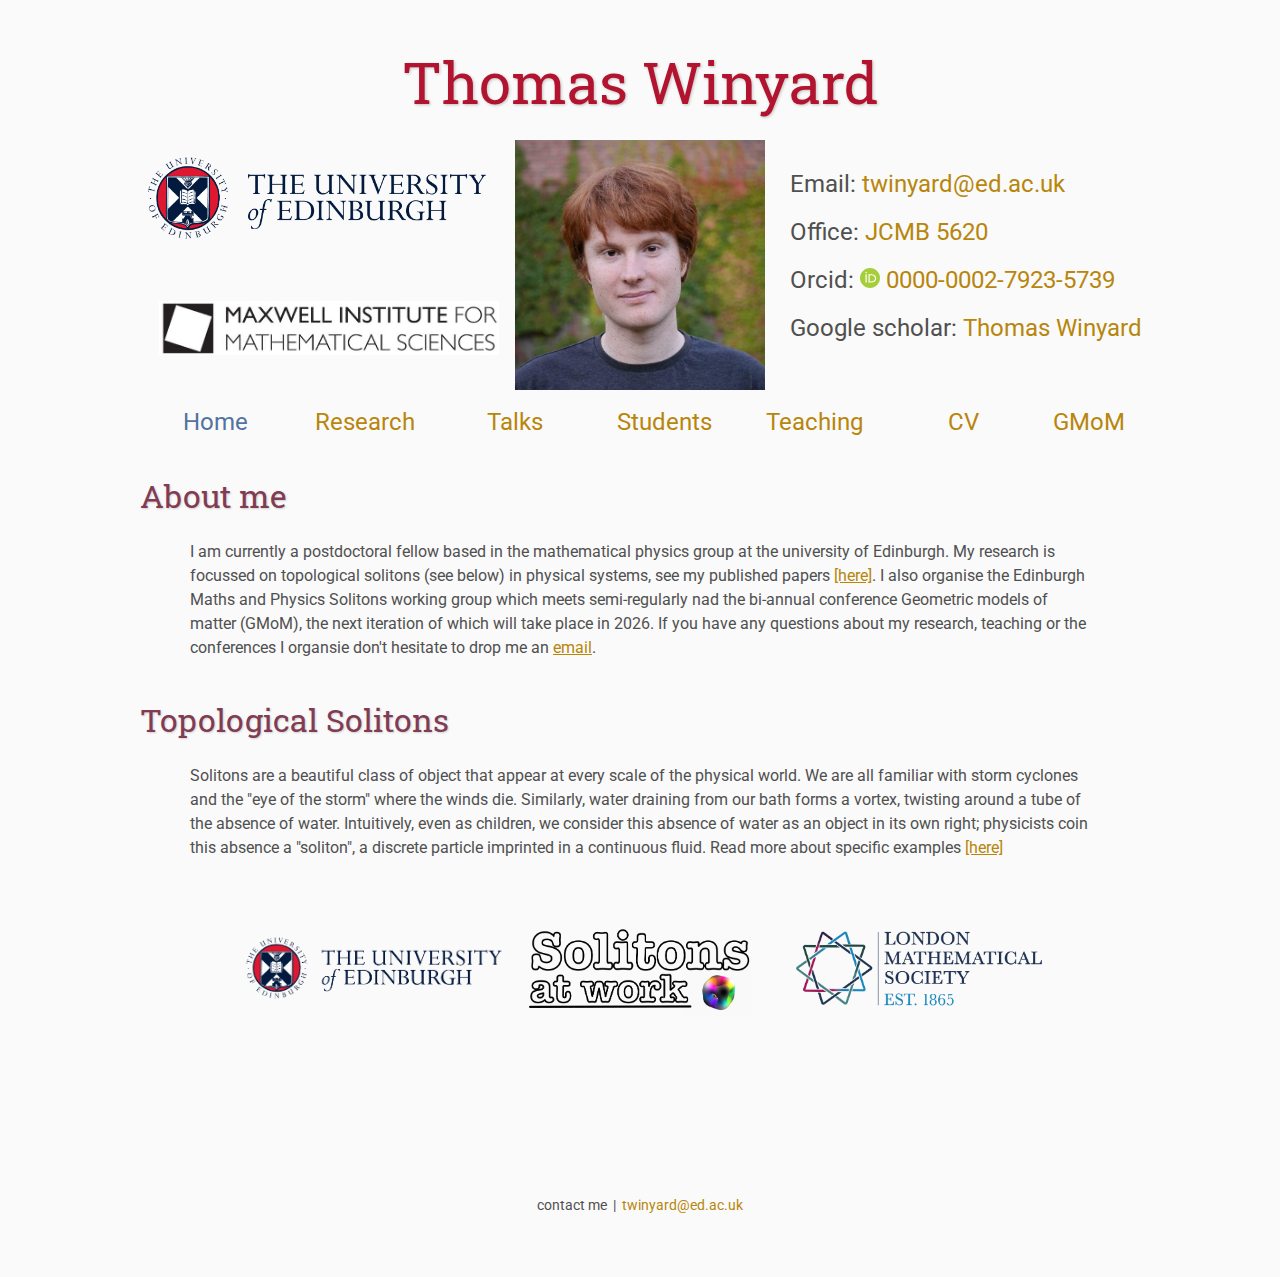
<file: index.html>
<!DOCTYPE html>
<html lang='en'>

<head>
    <!-- Google tag (gtag.js) -->
    <script async src="https://www.googletagmanager.com/gtag/js?id=G-7QWFPTN4W9"></script>
    <script>/
        window.dataLayer = window.dataLayer || [];
        function gtag(){dataLayer.push(arguments);}
        gtag('js', new Date());
        gtag('config', 'G-7QWFPTN4W9'); 
    </script>
    <base href=".">
    <link rel="shortcut icon" type="image/jpeg" href="assets/logo.jpeg"/>
    <link rel="stylesheet" type="text/css" media="all" href="assets/main.css"/>
    <meta name="description" content="Geometric Models of Matter">
    <meta name="resource-type" content="document">
    <meta name="distribution" content="global">
    <meta name="KeyWords" content="Conference">
    <title>Thomas Winyard</title>
</head>

<body>
    <div class="banner" style="text-align: center;">


        <img src="assets/me.jpg" alt="Profile picture" width="250" style="margin-top: 80px">

        <div class="left_second">
            <table><tr><td>
                    <a href="https://maths.ed.ac.uk/">
                        <img src="assets/UoElogo.png" alt="Edinburgh logo" width="350" height="auto">
                    </a></td> </tr>
                    <tr><td>
                    <a href="https://www.maxwell.ac.uk/">
                        <img src="assets/maxwell-logo.png" alt="Maxwell logo" width="340" height="auto" style="margin-top: 40px; margin-left: 17px;">
                    </a></td></tr>
                </table>
        </div>

        <div class="right_second">
            Email: <a href="mailto:twinyard@ed.ac.uk">twinyard@ed.ac.uk</a>
            <br>
            Office: <a href="https://maps.app.goo.gl/o3u1Jk7tibc3qxqM7">JCMB 5620</a>
            <br>
            Orcid: <a href="https://orcid.org/0000-0002-7923-5739" aria-label=”View ORCID record”>
                        <img src="assets/ORCID_iD.svg" width="20" alt=”ORCID iD”/>
                        0000-0002-7923-5739</a>
            <br>
             Google scholar: <a href="https://scholar.google.com/citations?user=IMGjWeYAAAAJ&hl=en&oi=ao">Thomas Winyard</a>
        </div>


        
        
        <div class="top-left">
            <span class="title1">Thomas Winyard</span>
        </div>
    </div>

    <table class="navigation"> <!--Note that table.navigation{width:1000px;} in /assests/main.css has been set to 1000, edit there to change width of navigation bar-->
        <tr>
            <td class="navigation">
                <a class="current" title="Personal Details" href="./index.html">Home</a>
            </td>
            <td class="navigation">
                <a title="Research details and papers" href="research/index.html">Research</a>
            </td>
            <td class="navigation">
                <a title="Invited talks" href="talks/index.html">Talks</a>
            </td>
            <td class="navigation">
                <a title="Supervised postgraduate students" href="students/index.html">Students</a>
            </td>
            <td class="navigation">
                <a title="Teaching materials" href="teaching/index.html">Teaching</a>
            </td>
            <td class="navigation">
                <a title="My CV" href="assets/cv.pdf">CV</a>
            </td>
            <td class="navigation">
                <a title="Geometric Models of Matter conference" href="https://planarskyrmion.github.io/GMoM/">GMoM</a>
            </td>
        </tr>
    </table>

    <h2>About me</h2>



    <p>
        I am currently a postdoctoral fellow based in the mathematical physics group at the university of Edinburgh. My research is focussed on topological solitons (see below) in physical systems, see my published papers <a href="https://orcid.org/0000-0002-7923-5739">[here]</a>. I also organise the Edinburgh Maths and Physics Solitons working group which meets semi-regularly nad the bi-annual conference Geometric models of matter (GMoM), the next iteration of which will take place in 2026. If you have any questions about my research, teaching or the conferences I organsie don't hesitate to drop me an <a href="mailto:twinyard@ed.ac.uk">email</a>.
    </p>



    <h2> Topological Solitons </h2>
      <p>
        Solitons are a beautiful class of object that appear at every scale of the physical world. We are all familiar with storm cyclones and the "eye of the storm" where the winds die. Similarly, water draining from our bath forms a vortex, twisting around a tube of the absence of water. Intuitively, even as children, we consider this absence of water as an object in its own right; physicists coin this absence a "soliton", a discrete particle imprinted in a continuous fluid. Read more about specific examples <a href="research/index.html">[here]</a>
      </p>
    <br>
    <table class="sponsors">
        <tr>
            <td class="sponsor">
                <a href="https://maths.ed.ac.uk/">
                    <img src="assets/UoElogo.png" style="margin-left: 0px; margin-right: 10px;" alt="University of Edinburgh" style="width: 140%">
                </a>
            </td>
            <td class="sponsor">
                <a href="http://solitonsatwork.net/">
                    <img src="assets/sawLogo.png" alt="Solitons at Work" style="width: 90%">
                </a>
            </td>
            <td class="sponsor">
              <a href="https://www.lms.ac.uk/">
                  <img src="assets/LMS_logo.png" alt="London Mathematical Society (LMS)" style="width: 110%">
              </a>
            </td>
        </tr>
    </table>

    <footer>
        contact me
        &nbsp;|&nbsp; <a href="mailto:twinyard@ed.ac.uk">twinyard@ed.ac.uk</a>
    </footer>

</body>
</html>
</file>
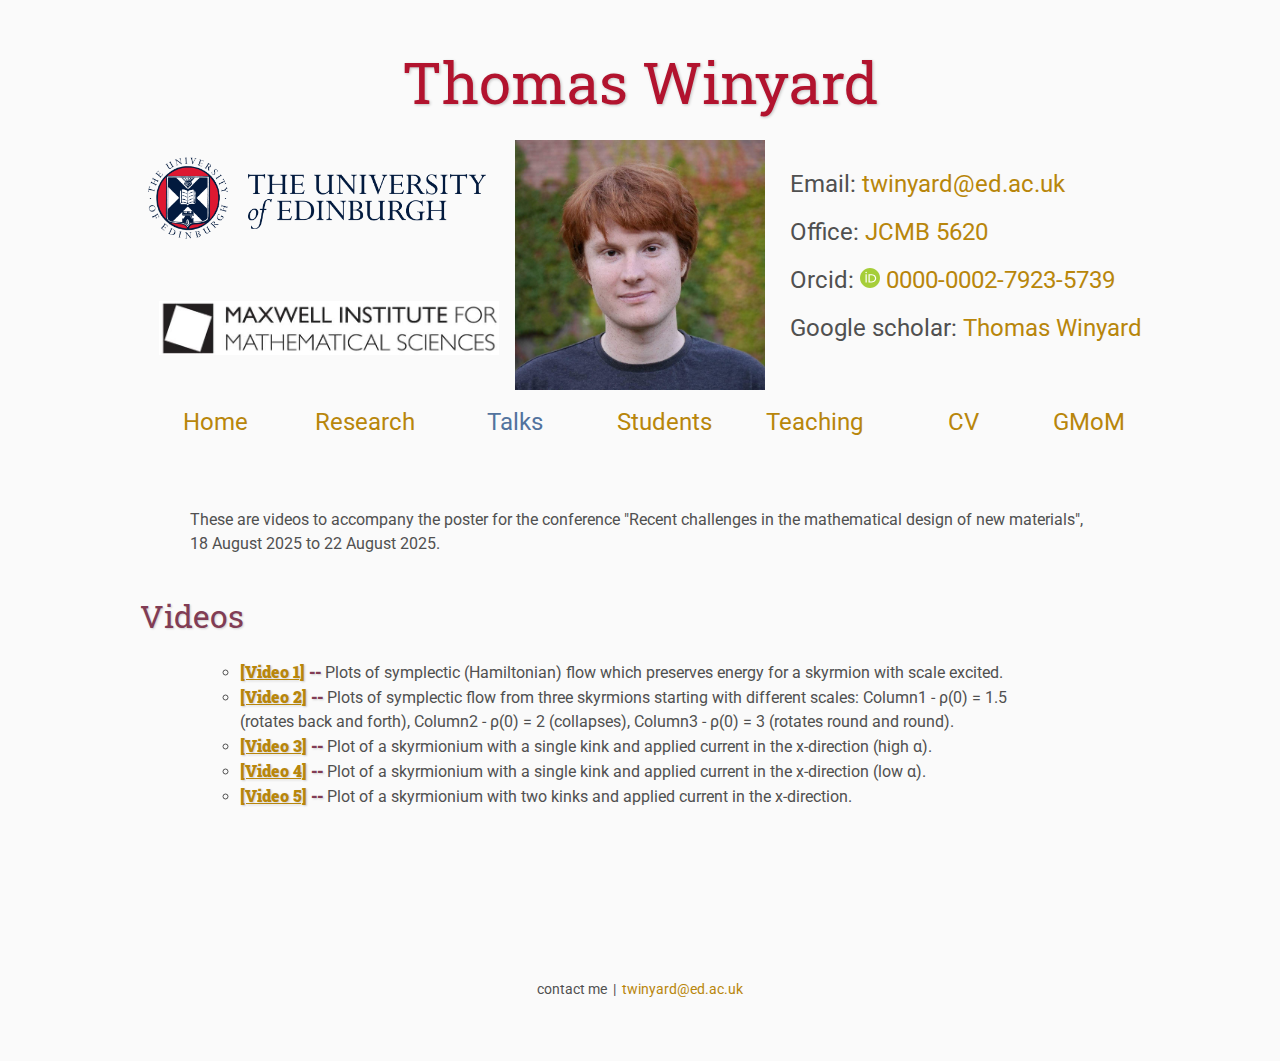
<file: INIvideos/index.html>
<!DOCTYPE html>
<html lang='en'>

<head>
    <!-- Google tag (gtag.js) -->
    <script async src="https://www.googletagmanager.com/gtag/js?id=G-7QWFPTN4W9"></script>
    <script>
        window.dataLayer = window.dataLayer || [];
        function gtag(){dataLayer.push(arguments);}
        gtag('js', new Date());
        gtag('config', 'G-7QWFPTN4W9');
    </script>
    <base href="..">
    <link rel="shortcut icon" type="image/jpeg" href="assets/logo.jpeg"/>
    <link rel="stylesheet" type="text/css" media="all" href="assets/main.css"/>
    <meta name="description" content="Geometric Models of Matter">
    <meta name="resource-type" content="document">
    <meta name="distribution" content="global">
    <meta name="KeyWords" content="Conference">
    <title>Thomas Winyard</title>
</head>

<body>

    <div class="banner" style="text-align: center;">


        <img src="assets/me.jpg" alt="Profile picture" width="250" style="margin-top: 80px">

        <div class="left_second">
            <table><tr><td>
                    <a href="https://maths.ed.ac.uk/">
                        <img src="assets/UoElogo.png" alt="Edinburgh logo" width="350" height="auto">
                    </a></td> </tr>
                    <tr><td>
                    <a href="https://www.maxwell.ac.uk/">
                        <img src="assets/maxwell-logo.png" alt="Maxwell logo" width="340" height="auto" style="margin-top: 40px; margin-left: 17px;">
                    </a></td></tr>
                </table>
        </div>

        <div class="right_second">
            Email: <a href="mailto:twinyard@ed.ac.uk">twinyard@ed.ac.uk</a>
            <br>
            Office: <a href="https://maps.app.goo.gl/o3u1Jk7tibc3qxqM7">JCMB 5620</a>
            <br>
            Orcid: <a href="https://orcid.org/0000-0002-7923-5739" aria-label=”View ORCID record”>
                        <img src="assets/ORCID_iD.svg" width="20" alt=”ORCID iD”/>
                        0000-0002-7923-5739</a>
            <br>
             Google scholar: <a href="https://scholar.google.com/citations?user=IMGjWeYAAAAJ&hl=en&oi=ao">Thomas Winyard</a>
        </div>

                
        <div class="top-left">
            <span class="title1">Thomas Winyard</span>
        </div>
    </div>

   <table class="navigation"> <!--Note that table.navigation{width:1000px;} in /assests/main.css has been set to 1000, edit there to change width of navigation bar-->
        <tr>
            <td class="navigation">
                <a title="Personal Details" href="./index.html">Home</a>
            </td>
            <td class="navigation">
                <a title="Research details and papers" href="research/index.html">Research</a>
            </td>
            <td class="navigation">
                <a class="current" title="Invited talks" href="talks/index.html">Talks</a>
            </td>
            <td class="navigation">
                <a title="Supervised postgraduate students" href="students/index.html">Students</a>
            </td>
            <td class="navigation">
                <a title="Teaching materials" href="teaching/index.html">Teaching</a>
            </td>
            <td class="navigation">
                <a title="My CV" href="assets/cv.pdf">CV</a>
            </td>
            <td class="navigation">
                <a title="Geometric Models of Matter conference" href="https://planarskyrmion.github.io/GMoM/">GMoM</a>
            </td>
        </tr>
    </table>

    <br>

        <p>
        These are videos to accompany the poster for the conference "Recent challenges in the mathematical design of new materials", 18 August 2025 to 22 August 2025.

        </p>

    <h2> Videos </h2>

        <ul style="padding-left: 100;" >
        <li><b style="color: #813c54; font-family:'Roboto Slab',serif; text-shadow: 1px 1px 2px #d0d0d0; ">
         
         <a href="INIvideos/assets/ballPlotwTracking.mp4">[Video 1]</a> -- </b> Plots of symplectic (Hamiltonian) flow which preserves energy for a skyrmion with scale excited.
        
        </li><li><b style="color: #813c54; font-family:'Roboto Slab',serif; text-shadow: 1px 1px 2px #d0d0d0; ">
        
        <a href="INIvideos/assets/scaleCompare.mp4">[Video 2]</a>  --  </b> Plots of symplectic flow from three skyrmions starting with different scales: Column1 - ρ(0) = 1.5 (rotates back and forth), Column2 - ρ(0) = 2 (collapses), Column3 - ρ(0) = 3 (rotates round and round).
        </li><li><b style="color: #813c54; font-family:'Roboto Slab',serif; text-shadow: 1px 1px 2px #d0d0d0; ">
        
        <a href="INIvideos/assets/phaseaplliedCurrent.mp4">[Video 3]</a>  --  </b> Plot of a skyrmionium with a single kink and applied current in the x-direction (high α).
        </li><li><b style="color: #813c54; font-family:'Roboto Slab',serif; text-shadow: 1px 1px 2px #d0d0d0; ">
        
        <a href="INIvideos/assets/singleKinkApplied.mp4">[Video 4]</a>  --  </b> Plot of a skyrmionium with a single kink and applied current in the x-direction (low α).

        </li><li><b style="color: #813c54; font-family:'Roboto Slab',serif; text-shadow: 1px 1px 2px #d0d0d0; ">
        
        <a href="INIvideos/assets/twoKinkApplied.mp4">[Video 5]</a>   --  </b> Plot of a skyrmionium with two kinks and applied current in the x-direction.
        
        
        </li></ul>



  <footer>
      contact me
      &nbsp;|&nbsp; <a href="mailto:twinyard@ed.ac.uk">twinyard@ed.ac.uk</a>
  </footer>

  </body>
  </html>
</file>
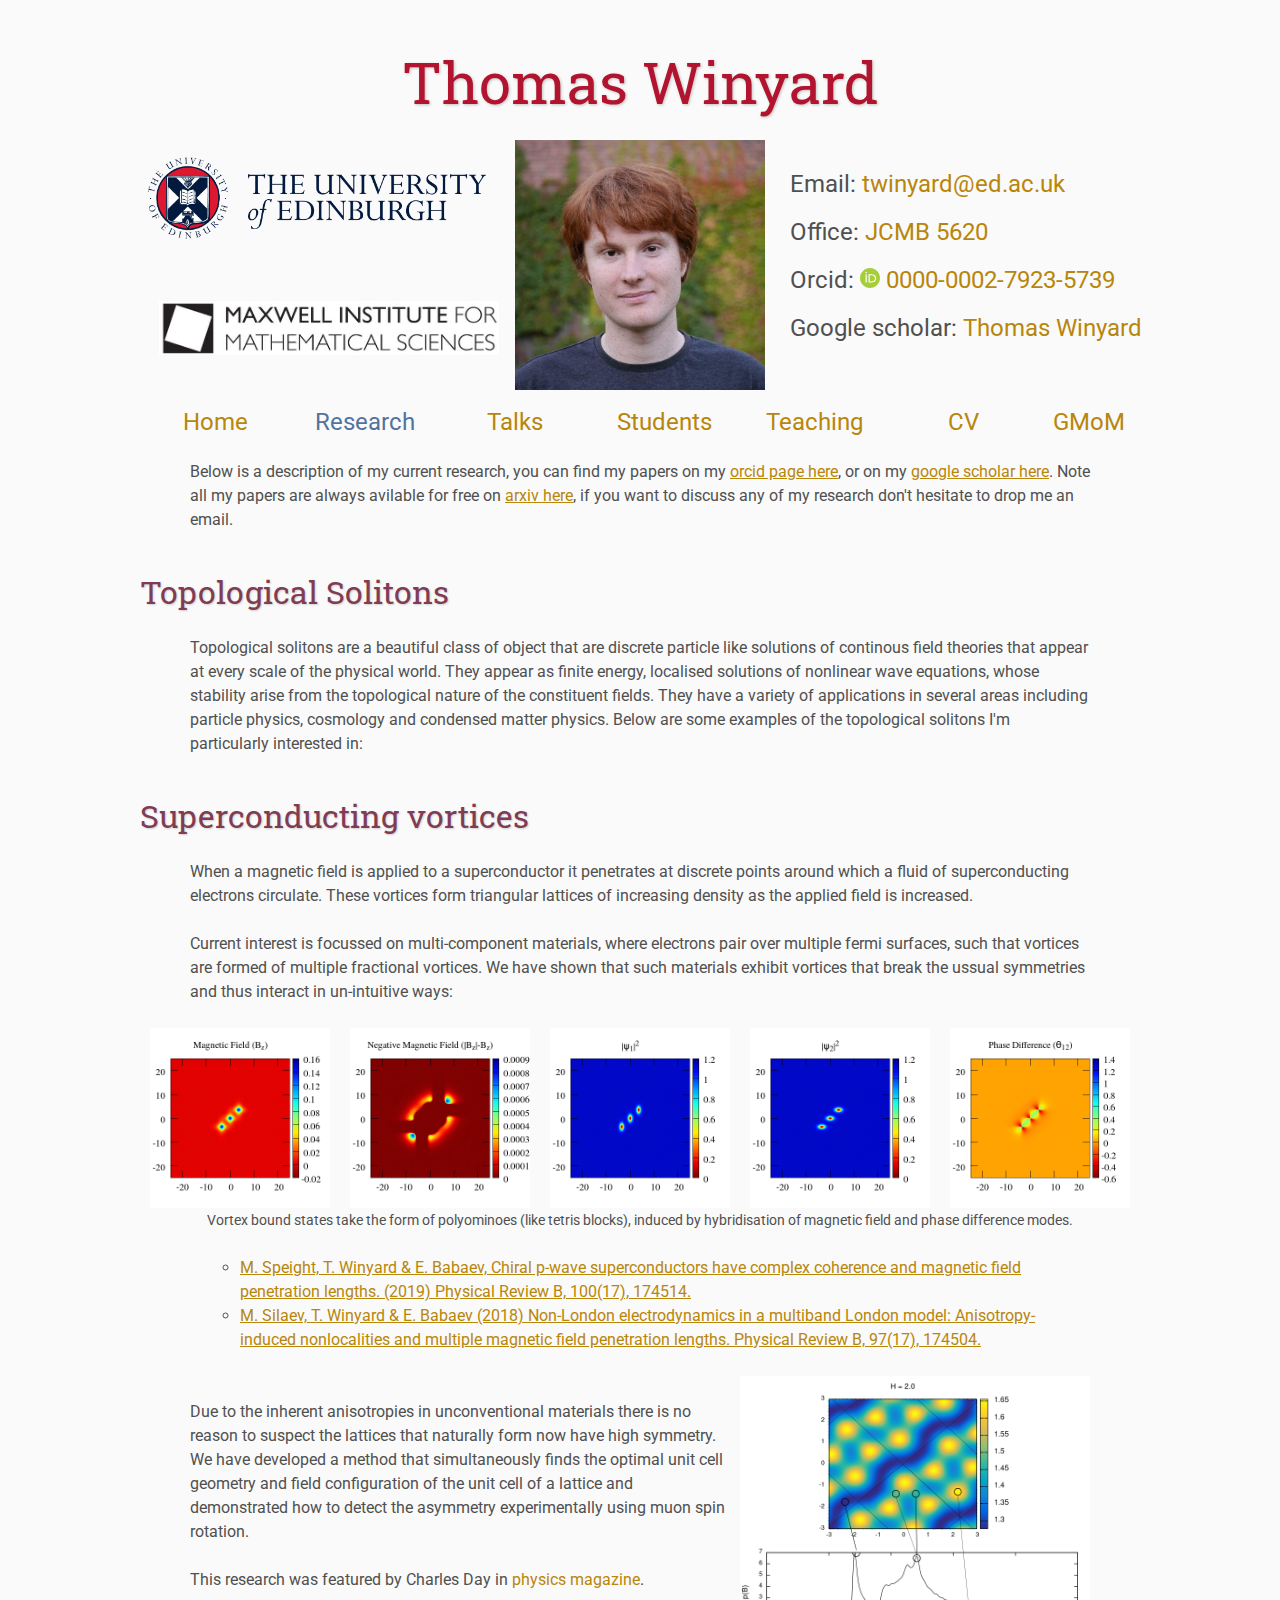
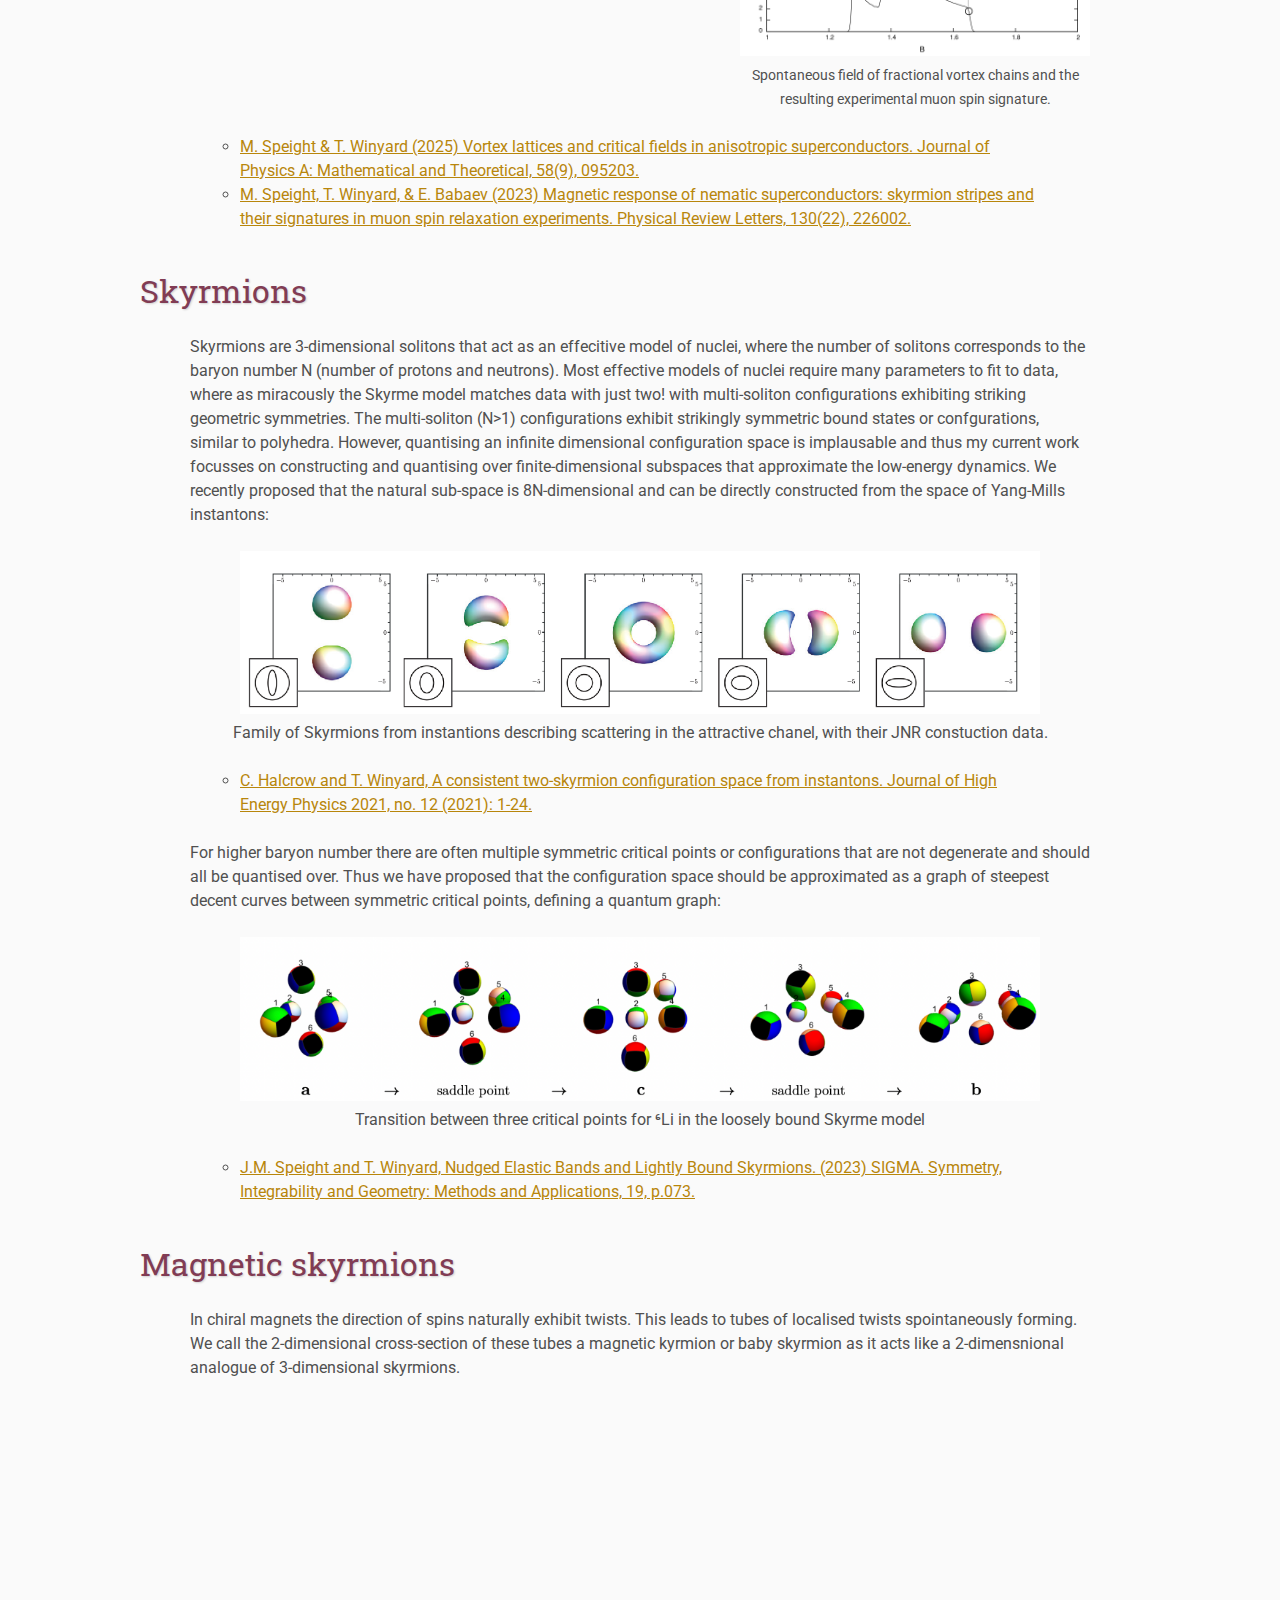
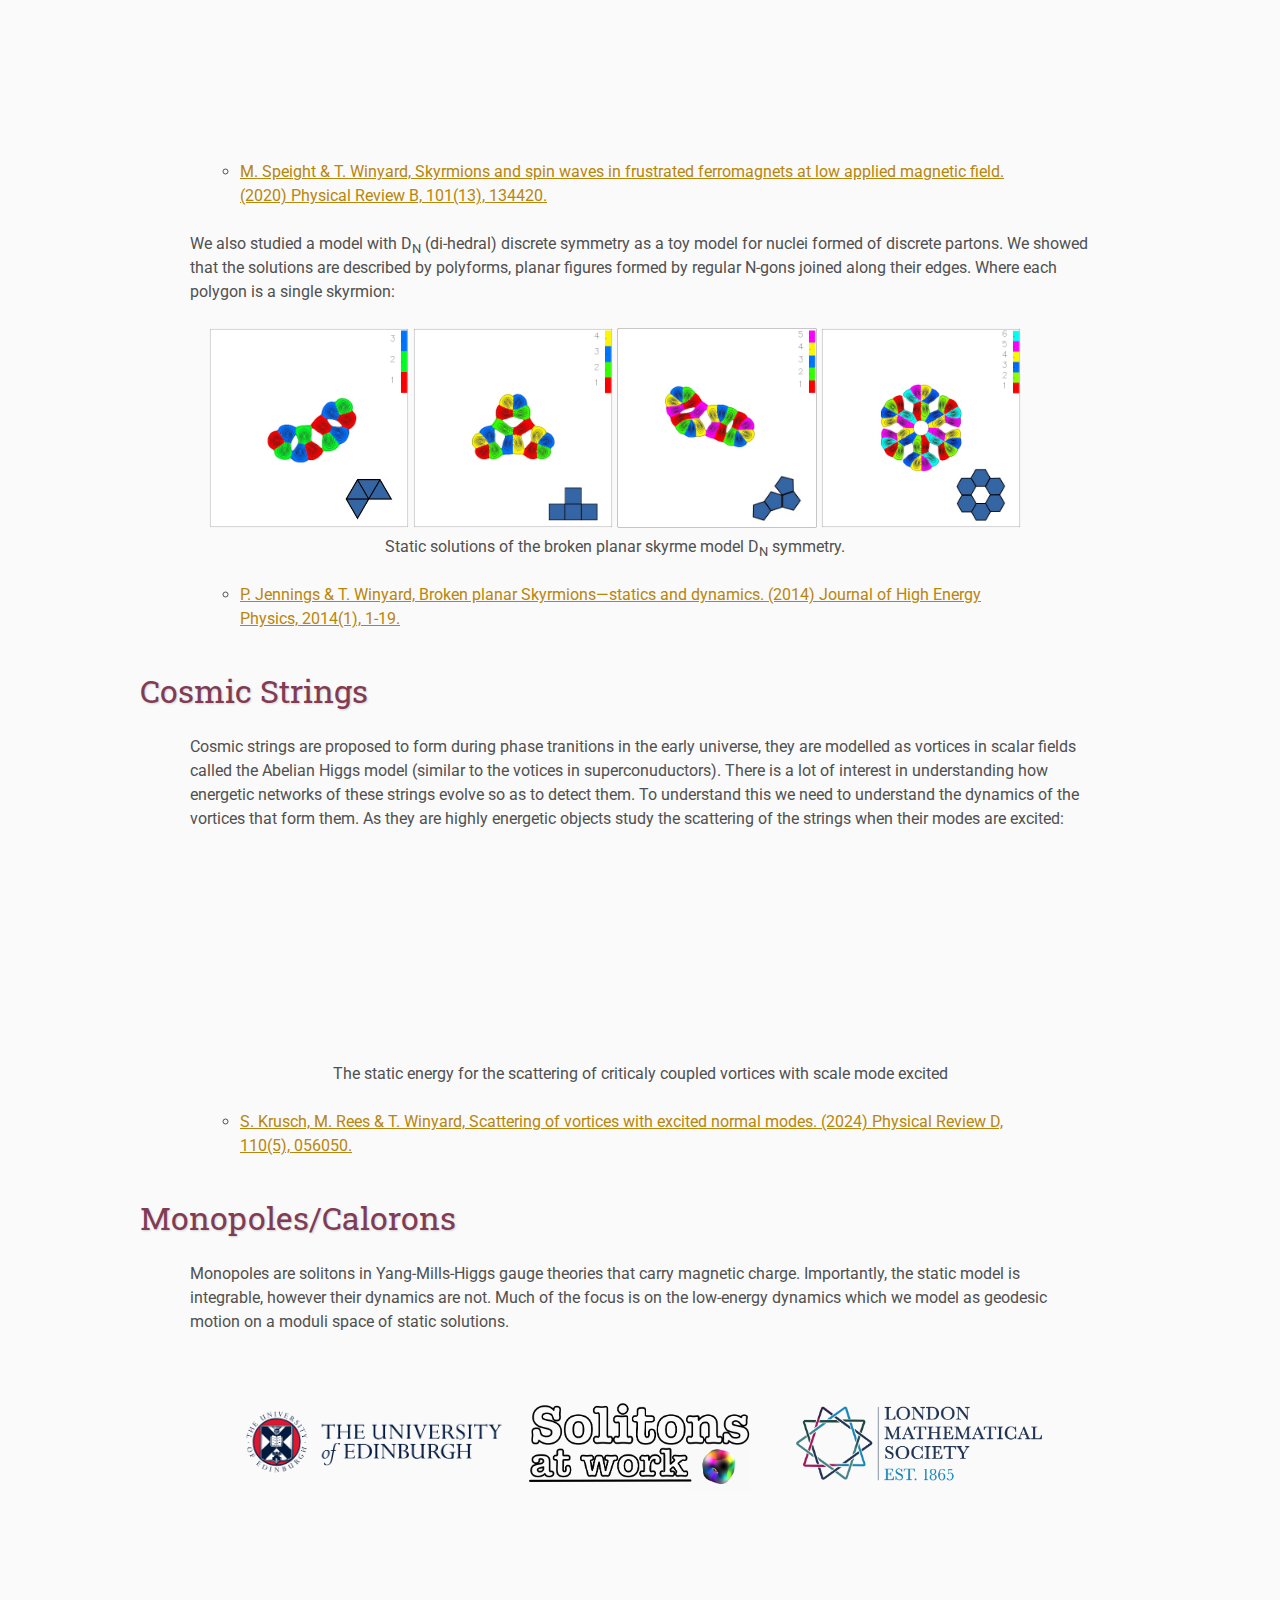
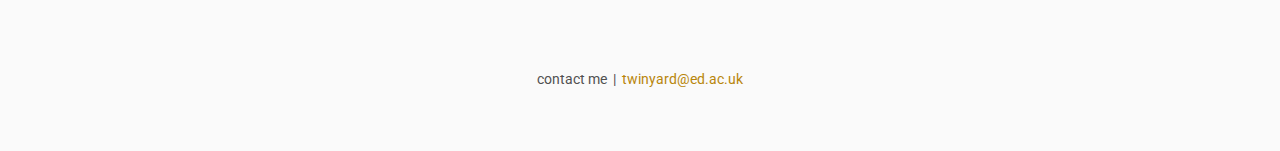
<file: research/index.html>
<!DOCTYPE html>
<html lang='en'>

<head>
    <!-- Google tag (gtag.js) -->
    <script async src="https://www.googletagmanager.com/gtag/js?id=G-7QWFPTN4W9"></script>
    <script>
        window.dataLayer = window.dataLayer || [];
        function gtag(){dataLayer.push(arguments);}
        gtag('js', new Date());
        gtag('config', 'G-7QWFPTN4W9');
    </script>
    <base href="..">
    <link rel="shortcut icon" type="image/jpeg" href="assets/logo.jpeg"/>
    <link rel="stylesheet" type="text/css" media="all" href="assets/main.css"/>
    <meta name="description" content="Geometric Models of Matter">
    <meta name="resource-type" content="document">
    <meta name="distribution" content="global">
    <meta name="KeyWords" content="Conference">
    <title>Thomas Winyard -- research</title>
</head>

<body>

   <div class="banner" style="text-align: center;">


        <img src="assets/me.jpg" alt="Profile picture" width="250" style="margin-top: 80px">

        <div class="left_second">
            <table><tr><td>
                    <a href="https://maths.ed.ac.uk/">
                        <img src="assets/UoElogo.png" alt="Edinburgh logo" width="350" height="auto">
                    </a></td> </tr>
                    <tr><td>
                    <a href="https://www.maxwell.ac.uk/">
                        <img src="assets/maxwell-logo.png" alt="Maxwell logo" width="340" height="auto" style="margin-top: 40px; margin-left: 17px;">
                    </a></td></tr>
                </table>
        </div>

        <div class="right_second">
            Email: <a href="mailto:twinyard@ed.ac.uk">twinyard@ed.ac.uk</a>
            <br>
            Office: <a href="https://maps.app.goo.gl/o3u1Jk7tibc3qxqM7">JCMB 5620</a>
            <br>
            Orcid: <a href="https://orcid.org/0000-0002-7923-5739" aria-label=”View ORCID record”>
                        <img src="assets/ORCID_iD.svg" width="20" alt=”ORCID iD”/>
                        0000-0002-7923-5739</a>
            <br>
             Google scholar: <a href="https://scholar.google.com/citations?user=IMGjWeYAAAAJ&hl=en&oi=ao">Thomas Winyard</a>
        </div>


        <div class="top-left">
            <span class="title1">Thomas Winyard</span>
        </div>
    </div>

    <table class="navigation"> <!--Note that table.navigation{width:1000px;} in /assests/main.css has been set to 1000, edit there to change width of navigation bar-->
        <tr>
            <td class="navigation">
                <a title="Personal Details" href="./index.html">Home</a>
            </td>
            <td class="navigation">
                <a class="current" title="Research details and papers" href="research/index.html">Research</a>
            </td>
            <td class="navigation">
                <a title="Invited talks" href="talks/index.html">Talks</a>
            </td>
            <td class="navigation">
                <a title="Supervised postgraduate students" href="students/index.html">Students</a>
            </td>
            <td class="navigation">
                <a title="Teaching materials" href="teaching/index.html">Teaching</a>
            </td>
            <td class="navigation">
                <a title="My CV" href="assets/cv.pdf">CV</a>
            </td>
            <td class="navigation">
                <a title="Geometric Models of Matter conference" href="https://planarskyrmion.github.io/GMoM/">GMoM</a>
            </td>
        </tr>
    </table>

    <p>
        Below is a description of my current research, you can find my papers on my <a href="https://orcid.org/0000-0002-7923-5739">orcid page here</a>, or on my <a href="https://scholar.google.com/citations?user=IMGjWeYAAAAJ&hl=en&oi=ao">google scholar here</a>. Note all my papers are always avilable for free on <a href="https://arxiv.org/search/?searchtype=author&query=Winyard%2C+T">arxiv here</a>, if you want to discuss any of my research don't hesitate to drop me an email.
    </p>

    <h2>Topological Solitons</h2>



    <p>
        Topological solitons are a beautiful class of object that are discrete particle like solutions of continous field theories that appear at every scale of the physical world. They appear as finite energy, localised  solutions of nonlinear wave equations, whose stability arise from the topological nature of the constituent fields. They have a variety of applications in several areas including particle physics, cosmology and condensed matter physics.
        Below are some examples of the topological solitons I'm particularly interested in:
    </p>

    <h2> Superconducting vortices </h2>



    <p>
    When a magnetic field is applied to a superconductor it penetrates at discrete points around which a fluid of superconducting electrons circulate. These vortices form triangular lattices of increasing density as the applied field is increased.</p>

    <p>
    Current interest is focussed on multi-component materials, where electrons pair over multiple fermi surfaces, such that vortices are formed of multiple fractional vortices. We have shown that such materials exhibit vortices that break the ussual symmetries and thus interact in un-intuitive ways:

    <figure style="text-align: center;">
  <div style="display: flex; justify-content: center; gap: 20px; flex-wrap: wrap;">

    <a href="https://link.springer.com/article/10.1007/JHEP01(2014)122" style="text-decoration: none;">
      <div style="width: 180px; height: 180px; overflow: hidden;">
        <img src="./research/assets/3quanta_opp5_line_charge.png" style="width: 280px; transform: translate(-60px, -15px);">
      </div>
    </a>

    <a href="https://link.springer.com/article/10.1007/JHEP01(2014)122" style="text-decoration: none;">
      <div style="width: 180px; height: 180px; overflow: hidden;">
        <img src="./research/assets/3quanta_opp5_line_negcharge.png" style="width: 280px; transform: translate(-60px, -15px);">
      </div>
    </a>

    <a href="https://link.springer.com/article/10.1007/JHEP01(2014)122" style="text-decoration: none;">
      <div style="width: 180px; height: 180px; overflow: hidden;">
        <img src="./research/assets/3quanta_opp5_line_phi1.png" style="width: 280px; transform: translate(-60px, -15px);">
      </div>
    </a>

    <a href="https://link.springer.com/article/10.1007/JHEP01(2014)122" style="text-decoration: none;">
      <div style="width: 180px; height: 180px; overflow: hidden;">
        <img src="./research/assets/3quanta_opp5_line_phi2.png" style="width: 280px; transform: translate(-60px, -15px);">
      </div>
    </a>

    <a href="https://link.springer.com/article/10.1007/JHEP01(2014)122" style="text-decoration: none;">
      <div style="width: 180px; height: 180px; overflow: hidden;">
        <img src="./research/assets/3quanta_opp5_line_theta.png" style="width: 280px; transform: translate(-60px, -15px);">
      </div>
    </a>
  </div>
        <figcaption style="font-size: 0.85em; text-align: center;">
            Vortex bound states take the form of polyominoes (like tetris blocks), induced by hybridisation of magnetic field and phase difference modes.
      </figcaption>
</figure>

    <ul>
    <li><a href="https://journals.aps.org/prb/abstract/10.1103/PhysRevB.100.174514">
    M. Speight, T. Winyard & E. Babaev, Chiral p-wave superconductors have complex coherence and magnetic field penetration lengths. (2019) Physical Review B, 100(17), 174514.
    </a></li>
        <li><a href="https://journals.aps.org/prb/abstract/10.1103/PhysRevB.97.174504">
    M. Silaev, T. Winyard & E. Babaev (2018) Non-London electrodynamics in a multiband London model: Anisotropy-induced nonlocalities and multiple magnetic field penetration lengths. Physical Review B, 97(17), 174504.
    </a></li>
    </ul>
    </p>

    <p>

<div style="max-width: 900px; margin: 0 auto;">
  <div style="display: flex; align-items: flex-start;">
  
    <!-- Text content block -->
    <div style="flex: 2; padding-right: 15px;">
        <br>
      Due to the inherent anisotropies in unconventional materials there is no reason to suspect the lattices that naturally form now have high symmetry. We have developed a method that simultaneously finds the optimal unit cell geometry and field configuration of the unit cell of a lattice and demonstrated how to detect the asymmetry experimentally using muon spin rotation.
      <br><br>
      This research was featured by Charles Day in 
      <a href="https://physics.aps.org/articles/v16/s73">physics magazine</a>.
    </div>

    <!-- Image block -->
    <figure style="flex: 2; max-width: 350px; margin: 0;">
      <a href="https://journals.aps.org/prl/abstract/10.1103/PhysRevLett.130.226002">
        <img src="./research/assets/compareMuon.png" style="width: 100%; height: auto;" alt="Muon Spin Image">
      </a>
      <figcaption style="font-size: 0.85em; text-align: center;">
        Spontaneous field of fractional vortex chains and the resulting experimental muon spin signature.
      </figcaption>
    </figure>

  </div>
</div>


    <ul>
    <li><a href="https://iopscience.iop.org/article/10.1088/1751-8121/adb7a7/meta">
    M. Speight & T. Winyard (2025) Vortex lattices and critical fields in anisotropic superconductors. Journal of Physics A: Mathematical and Theoretical, 58(9), 095203.
    </a></li>
        <li><a href="https://journals.aps.org/prl/abstract/10.1103/PhysRevLett.130.226002">
    M. Speight, T. Winyard, & E. Babaev (2023) Magnetic response of nematic superconductors: skyrmion stripes and their signatures in muon spin relaxation experiments. Physical Review Letters, 130(22), 226002.
    </a></li>
    </ul>

    </p>    

    <h2> Skyrmions </h2>

    <p>

    Skyrmions are 3-dimensional solitons that act as an effecitive model of nuclei, where the number of solitons corresponds to the baryon number N (number of protons and neutrons). Most effective models of nuclei require many parameters to fit to data, where as miracously the Skyrme model matches data with just two! with multi-soliton configurations exhibiting striking geometric symmetries. The multi-soliton (N>1) configurations exhibit strikingly symmetric bound states or confgurations, similar to polyhedra. However, quantising an infinite dimensional configuration space is implausable and thus my current work focusses on constructing and quantising over finite-dimensional subspaces that approximate the low-energy dynamics. We recently proposed that the natural sub-space is 8N-dimensional and can be directly constructed from the space of Yang-Mills instantons:

    <figure style="text-align: center;">
        <a href="https://link.springer.com/article/10.1007/JHEP12(2021)039">
        <img src="./research/assets/att.jpg" width="800">
        </a>
        <figcaption> Family of Skyrmions from instantions describing scattering in the attractive chanel, with their JNR constuction data.</figcaption>
    </figure>

    <ul>
    <li><a href="https://link.springer.com/article/10.1007/JHEP12(2021)039">
    C. Halcrow and T. Winyard, A consistent two-skyrmion configuration space from instantons. Journal of High Energy Physics 2021, no. 12 (2021): 1-24.
    </a></li>
    </ul>
    </p>


    <p>
     For higher baryon number there are often multiple symmetric critical points or configurations that are not degenerate and should all be quantised over. Thus we have proposed that the configuration space should be approximated as a graph of steepest decent curves between symmetric critical points, defining a quantum graph:

    <figure style="text-align: center;">
        <a href="https://www2.math.ethz.ch/EMIS/journals/SIGMA/2023/073/">
        <img src="./research/assets/nudgedTransition.png" width="800">
        </a>
        <figcaption> Transition between three critical points for ⁶Li in the loosely bound Skyrme model</figcaption>
    </figure>

    <ul>
    <li><a href="https://www2.math.ethz.ch/EMIS/journals/SIGMA/2023/073/">
    J.M. Speight and T. Winyard, Nudged Elastic Bands and Lightly Bound Skyrmions. (2023) SIGMA. Symmetry, Integrability and Geometry: Methods and Applications, 19, p.073. 
    </a></li></ul>
    </p>


    <h2> Magnetic skyrmions </h2>

    <p>
    In chiral magnets the direction of spins naturally exhibit twists. This leads to tubes of localised twists spointaneously forming. We call the 2-dimensional cross-section of these tubes a magnetic kyrmion or baby skyrmion as it acts like a 2-dimensnional analogue of 3-dimensional skyrmions.<br>

    <div style="text-align: center;">
    <a href="https://journals.aps.org/prb/abstract/10.1103/PhysRevB.101.134420" target="_blank">
       <video autoplay muted loop playsinline width="600" text-align: center;>
        <source
            src="
           ./research/assets/frustratedSkyrmion.mp4"
            type="video/mp4">
        Your browser does not support the video tag.
        </video>
    </a>
    </div>

    <ul>
    <li><a href="https://journals.aps.org/prb/abstract/10.1103/PhysRevB.101.134420">
    M. Speight & T. Winyard, Skyrmions and spin waves in frustrated ferromagnets at low applied magnetic field. (2020) Physical Review B, 101(13), 134420.
    </a></li></ul>
    </p>
    <p>
    We also studied a model with D<sub>N</sub> (di-hedral) discrete symmetry as a toy model for nuclei formed of discrete partons. We showed that the solutions are described by polyforms, planar figures formed by regular N-gons joined along their edges. Where each polygon is a single skyrmion:

<figure style="text-align: center; position: relative; margin-left: -50px;">
  <!-- Top row (background layer) -->
  <div>
    <a href="https://link.springer.com/article/10.1007/JHEP01(2014)122">
      <img src="./research/assets/N3B4L2.jpeg" width="200px">
      <img src="./research/assets/N4B4T.jpeg" width="200px">
      <img src="./research/assets/N5B4paul.jpeg" width="200px">
      <img src="./research/assets/N6B6hole2.jpeg" width="200px">
    </a>
  </div>

  <!-- Bottom row (overlay layer) -->
  <div style="position: absolute; top: 140px; left: 60px; width: 100%; pointer-events: none;">
    <a href="https://link.springer.com/article/10.1007/JHEP01(2014)122">
      <img src="./research/assets/Polyiamond-4-1.jpg" style="width: 50px; margin: 0 75px;">
      <img src="./research/assets/poly-4-3.jpeg" style="width: 50px; margin: 0 75px;">
      <img src="./research/assets/pent-4-4.jpeg" style="width: 50px; margin: 0 75px;">
      <img src="./research/assets/hex-6-1.jpeg" style="width: 50px; margin: 0 75px;">
    </a>
  </div>
          <figcaption> Static solutions of the broken planar skyrme model D<sub>N</sub> symmetry. </figcaption>
</figure>

    <ul>
    <li><a href="https://link.springer.com/article/10.1007/JHEP01(2014)122">
    P. Jennings & T. Winyard, Broken planar Skyrmions—statics and dynamics. (2014) Journal of High Energy Physics, 2014(1), 1-19.
    </a></li></ul>
    </p>

    <h2> Cosmic Strings </h2>
    <p>
        Cosmic strings are proposed to form during phase tranitions in the early universe, they are modelled as vortices in scalar fields called the Abelian Higgs model (similar to the votices in superconuductors). There is a lot of interest in understanding how energetic networks of these strings evolve so as to detect them. To understand this we need to understand the dynamics of the vortices that form them. As they are highly energetic objects study the scattering of the strings when their modes are excited:
<div style="text-align: center;">
  <a href="https://journals.aps.org/prd/abstract/10.1103/PhysRevD.110.056050" target="_blank">
    <div style="width: 500px; height: 200px; top: -20px; overflow: hidden; display: inline-block; position: relative;">
      <video autoplay muted loop playsinline
             style="position: absolute; top: -308px; left: -20px; width: 600px;">
        <source src="./research/assets/VortexVideo.mp4" type="video/mp4">
        Your browser does not support the video tag.
      </video>
    </div>
  </a>
  <br>
  The static energy for the scattering of criticaly coupled vortices with scale mode excited
</div>

        <ul>
        <li><a href="https://journals.aps.org/prd/abstract/10.1103/PhysRevD.110.056050">
        S. Krusch, M. Rees & T. Winyard, Scattering of vortices with excited normal modes. (2024) Physical Review D, 110(5), 056050.
        </a></li></ul>

    </p>


    <h2> Monopoles/Calorons </h2>


        <p>
    Monopoles are solitons in Yang-Mills-Higgs gauge theories that carry magnetic charge. Importantly, the static model is integrable, however their dynamics are not. Much of the focus is on the low-energy dynamics which we model as geodesic motion on a moduli space of static solutions.
     
        </p>

    <br>
    <table class="sponsors">
        <tr>
            <td class="sponsor">
                <a href="https://maths.ed.ac.uk/">
                    <img src="assets/UoElogo.png" style="margin-left: 0px; margin-right: 10px;" alt="University of Edinburgh" style="width: 140%">
                </a>
            </td>
            <td class="sponsor">
                <a href="http://solitonsatwork.net/">
                    <img src="assets/sawLogo.png" alt="Solitons at Work" style="width: 90%">
                </a>
            </td>
            <td class="sponsor">
              <a href="https://www.lms.ac.uk/">
                  <img src="assets/LMS_logo.png" alt="London Mathematical Society (LMS)" style="width: 110%">
              </a>
            </td>
        </tr>
    </table>

    <footer>
        contact me
        &nbsp;|&nbsp; <a href="mailto:twinyard@ed.ac.uk">twinyard@ed.ac.uk</a>
    </footer>

</body>
</html>
</file>
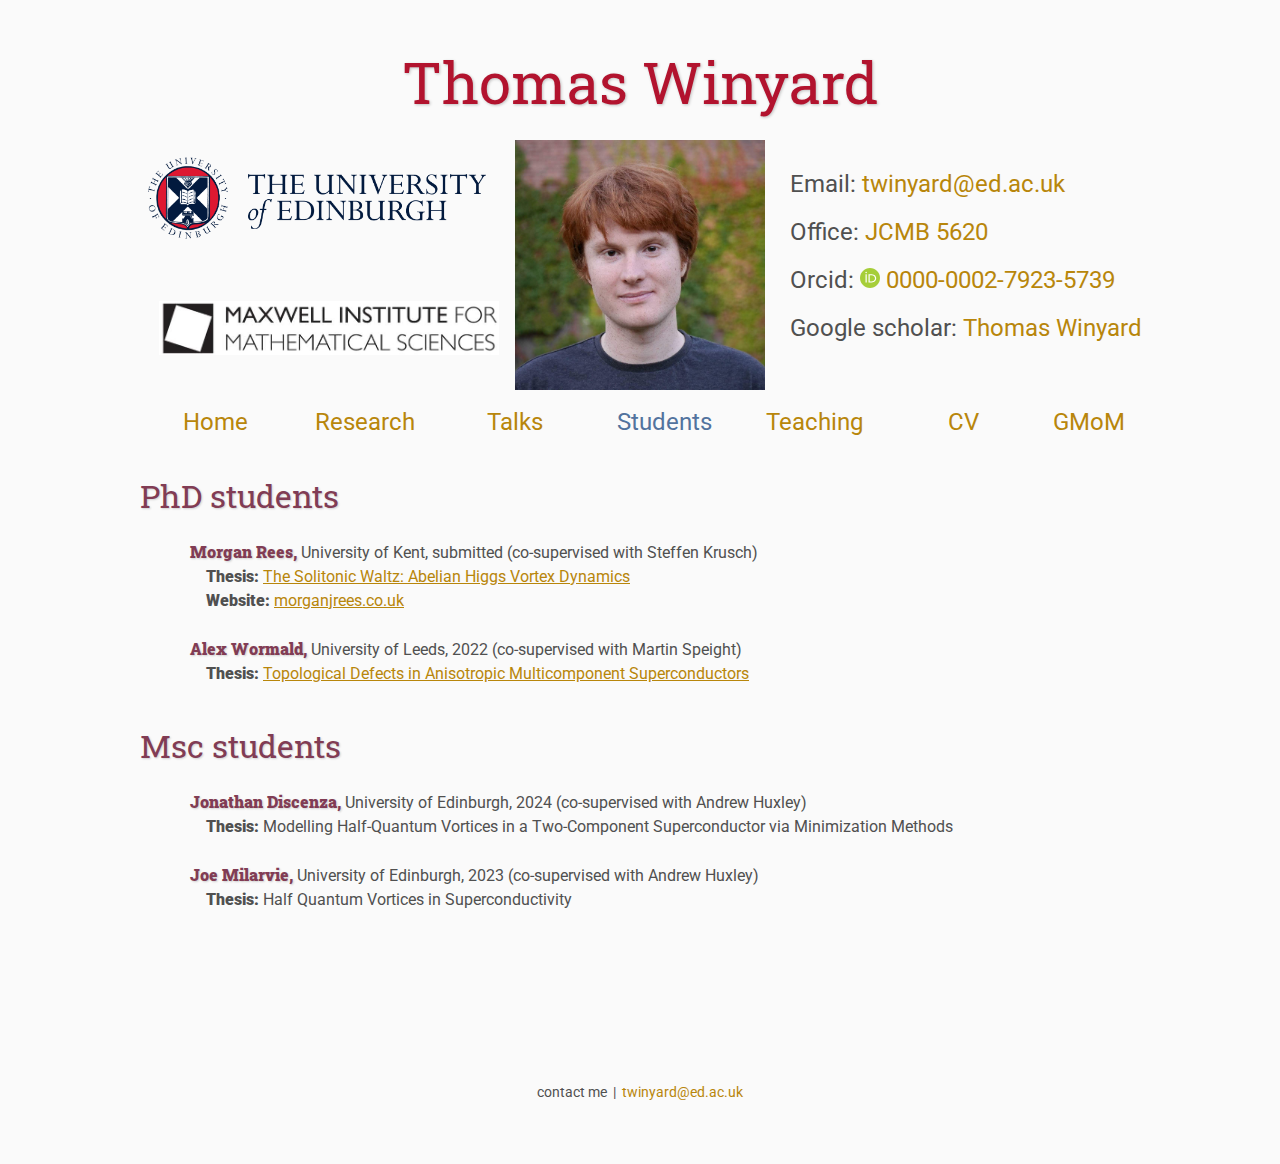
<file: students/index.html>
<!DOCTYPE html>
<html lang='en'>

<head>
    <!-- Google tag (gtag.js) -->
    <script async src="https://www.googletagmanager.com/gtag/js?id=G-7QWFPTN4W9"></script>
    <script>
        window.dataLayer = window.dataLayer || [];
        function gtag(){dataLayer.push(arguments);}
        gtag('js', new Date());
        gtag('config', 'G-7QWFPTN4W9');
    </script>
    <base href="..">
    <link rel="shortcut icon" type="image/jpeg" href="assets/logo.jpeg"/>
    <link rel="stylesheet" type="text/css" media="all" href="assets/main.css"/>
    <meta name="description" content="Geometric Models of Matter">
    <meta name="resource-type" content="document">
    <meta name="distribution" content="global">
    <meta name="KeyWords" content="Conference">
    <title>Thomas Winyard -- students</title>
</head>

<body>

    <div class="banner" style="text-align: center;">


        <img src="assets/me.jpg" alt="Profile picture" width="250" style="margin-top: 80px">

        <div class="left_second">
            <table><tr><td>
                    <a href="https://maths.ed.ac.uk/">
                        <img src="assets/UoElogo.png" alt="Edinburgh logo" width="350" height="auto">
                    </a></td> </tr>
                    <tr><td>
                    <a href="https://www.maxwell.ac.uk/">
                        <img src="assets/maxwell-logo.png" alt="Maxwell logo" width="340" height="auto" style="margin-top: 40px; margin-left: 17px;">
                    </a></td></tr>
                </table>
        </div>

        <div class="right_second">
            Email: <a href="mailto:twinyard@ed.ac.uk">twinyard@ed.ac.uk</a>
            <br>
            Office: <a href="https://maps.app.goo.gl/o3u1Jk7tibc3qxqM7">JCMB 5620</a>
            <br>
            Orcid: <a href="https://orcid.org/0000-0002-7923-5739" aria-label=”View ORCID record”>
                        <img src="assets/ORCID_iD.svg" width="20" alt=”ORCID iD”/>
                        0000-0002-7923-5739</a>
            <br>
             Google scholar: <a href="https://scholar.google.com/citations?user=IMGjWeYAAAAJ&hl=en&oi=ao">Thomas Winyard</a>
        </div>

                
        <div class="top-left">
            <span class="title1">Thomas Winyard</span>
        </div>
    </div>

    <table class="navigation"> <!--Note that table.navigation{width:1000px;} in /assests/main.css has been set to 1000, edit there to change width of navigation bar-->
        <tr>
            <td class="navigation">
                <a title="Personal Details" href="./index.html">Home</a>
            </td>
            <td class="navigation">
                <a title="Research details and papers" href="research/index.html">Research</a>
            </td>
            <td class="navigation">
                <a title="Invited talks" href="talks/index.html">Talks</a>
            </td>
            <td class="navigation">
                <a class="current" title="Supervised postgraduate students" href="students/index.html">Students</a>
            </td>
            <td class="navigation">
                <a title="Teaching materials" href="teaching/index.html">Teaching</a>
            </td>
            <td class="navigation">
                <a title="My CV" href="assets/cv.pdf">CV</a>
            </td>
            <td class="navigation">
                <a title="Geometric Models of Matter conference" href="https://planarskyrmion.github.io/GMoM/">GMoM</a>
            </td>
        </tr>
    </table>

    <h2> PhD students </h2>

    <p>
        <b style="color: #813c54; font-family:'Roboto Slab',serif; text-shadow: 1px 1px 2px #d0d0d0; ">
        
        Morgan Rees,</b> University of Kent, submitted (co-supervised with Steffen Krusch)<br>
        &emsp;<b>Thesis:</b> <a href="https://kar.kent.ac.uk/112637/">The Solitonic Waltz: Abelian Higgs Vortex Dynamics</a><br>
        &emsp;<b>Website:</b>  <a href="https://morganjrees.co.uk/">morganjrees.co.uk</a>

        <br><br>

        <b style="color: #813c54; font-family:'Roboto Slab',serif; text-shadow: 1px 1px 2px #d0d0d0; ">
        Alex Wormald,</b> University of Leeds, 2022 (co-supervised with Martin Speight)

        <br>

        &emsp;<b>Thesis:</b> <a href="https://etheses.whiterose.ac.uk/id/eprint/29712/"> Topological Defects in Anisotropic Multicomponent Superconductors</a>


    </p>

        <h2> Msc students </h2>

        <p>
            <b style="color: #813c54; font-family:'Roboto Slab',serif; text-shadow: 1px 1px 2px #d0d0d0; ">
            Jonathan Discenza,</b> University of Edinburgh, 2024 (co-supervised with Andrew Huxley)

            <br>

             &emsp;<b>Thesis:</b> Modelling Half-Quantum Vortices in a Two-Component Superconductor via Minimization Methods

            <br><br>

            <b style="color: #813c54; font-family:'Roboto Slab',serif; text-shadow: 1px 1px 2px #d0d0d0; ">
            Joe Milarvie,</b> University of Edinburgh, 2023 (co-supervised with Andrew Huxley)<br>
            &emsp;<b>Thesis:</b> Half Quantum Vortices in Superconductivity
        </p>

  <footer>
      contact me
      &nbsp;|&nbsp; <a href="mailto:twinyard@ed.ac.uk">twinyard@ed.ac.uk</a>
  </footer>

  </body>
  </html>
</file>
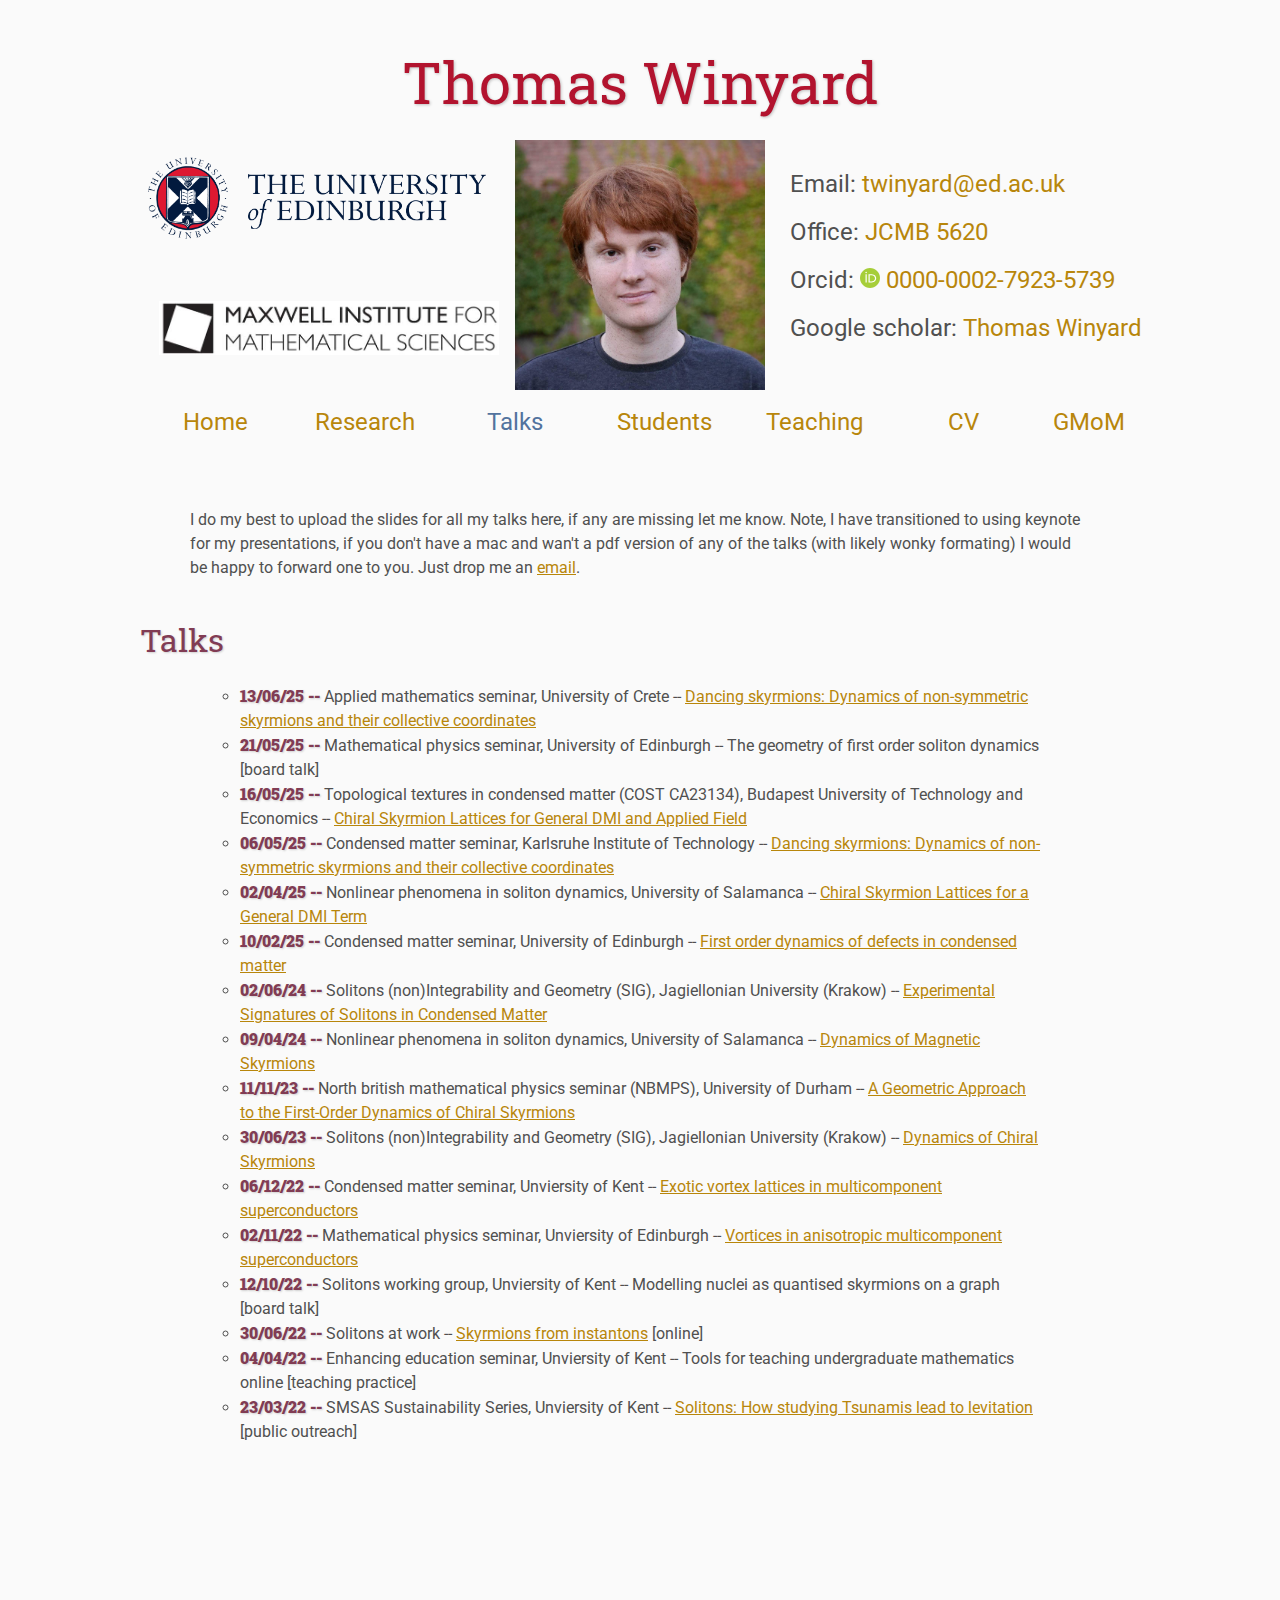
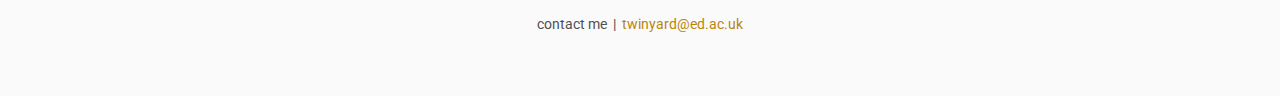
<file: talks/index.html>
<!DOCTYPE html>
<html lang='en'>

<head>
    <base href="..">
    <link rel="shortcut icon" type="image/jpeg" href="assets/logo.jpeg"/>
    <link rel="stylesheet" type="text/css" media="all" href="assets/main.css"/>
    <meta name="description" content="Geometric Models of Matter">
    <meta name="resource-type" content="document">
    <meta name="distribution" content="global">
    <meta name="KeyWords" content="Conference">
    <title>Thomas Winyard</title>
</head>

<body>

    <div class="banner" style="text-align: center;">


        <img src="assets/me.jpg" alt="Profile picture" width="250" style="margin-top: 80px">

        <div class="left_second">
            <table><tr><td>
                    <a href="https://maths.ed.ac.uk/">
                        <img src="assets/UoElogo.png" alt="Edinburgh logo" width="350" height="auto">
                    </a></td> </tr>
                    <tr><td>
                    <a href="https://www.maxwell.ac.uk/">
                        <img src="assets/maxwell-logo.png" alt="Maxwell logo" width="340" height="auto" style="margin-top: 40px; margin-left: 17px;">
                    </a></td></tr>
                </table>
        </div>

        <div class="right_second">
            Email: <a href="mailto:twinyard@ed.ac.uk">twinyard@ed.ac.uk</a>
            <br>
            Office: <a href="https://maps.app.goo.gl/o3u1Jk7tibc3qxqM7">JCMB 5620</a>
            <br>
            Orcid: <a href="https://orcid.org/0000-0002-7923-5739" aria-label=”View ORCID record”>
                        <img src="assets/ORCID_iD.svg" width="20" alt=”ORCID iD”/>
                        0000-0002-7923-5739</a>
            <br>
             Google scholar: <a href="https://scholar.google.com/citations?user=IMGjWeYAAAAJ&hl=en&oi=ao">Thomas Winyard</a>
        </div>

                
        <div class="top-left">
            <span class="title1">Thomas Winyard</span>
        </div>
    </div>

   <table class="navigation"> <!--Note that table.navigation{width:1000px;} in /assests/main.css has been set to 1000, edit there to change width of navigation bar-->
        <tr>
            <td class="navigation">
                <a title="Personal Details" href="./index.html">Home</a>
            </td>
            <td class="navigation">
                <a title="Research details and papers" href="research/index.html">Research</a>
            </td>
            <td class="navigation">
                <a class="current" title="Invited talks" href="talks/index.html">Talks</a>
            </td>
            <td class="navigation">
                <a title="Supervised postgraduate students" href="students/index.html">Students</a>
            </td>
            <td class="navigation">
                <a title="Teaching materials" href="teaching/index.html">Teaching</a>
            </td>
            <td class="navigation">
                <a title="My CV" href="assets/cv.pdf">CV</a>
            </td>
            <td class="navigation">
                <a title="Geometric Models of Matter conference" href="https://planarskyrmion.github.io/GMoM/">GMoM</a>
            </td>
        </tr>
    </table>

    <br>

        <p>
        I do my best to upload the slides for all my talks here, if any are missing let me know. Note, I have transitioned to using keynote for my presentations, if you don't have a mac and wan't a pdf version of any of the talks (with likely wonky formating) I would be happy to forward one to you. Just drop me an <a href="mailto:twinyard@ed.ac.uk">email</a>.

        </p>

    <h2> Talks </h2>

        <ul style="padding-left: 100;" >
        <li><b style="color: #813c54; font-family:'Roboto Slab',serif; text-shadow: 1px 1px 2px #d0d0d0; ">
         
         13/06/25 -- </b> Applied mathematics seminar, University of Crete -- <a href="talks/assets/Crete 23June25.key"> Dancing skyrmions: Dynamics of non-symmetric skyrmions and their collective coordinates </a>
        
        </li><li><b style="color: #813c54; font-family:'Roboto Slab',serif; text-shadow: 1px 1px 2px #d0d0d0; ">
        
        21/05/25 -- </b> Mathematical physics seminar, University of Edinburgh -- The geometry of first order soliton dynamics [board talk]
        
        </li><li><b style="color: #813c54; font-family:'Roboto Slab',serif; text-shadow: 1px 1px 2px #d0d0d0; ">
        
        16/05/25 -- </b> Topological textures in condensed matter (COST CA23134), Budapest University of Technology and Economics -- <a href="talks/assets/Budapest 15May25.key">Chiral Skyrmion Lattices for General DMI and Applied Field</a>
        
        </li><li><b style="color: #813c54; font-family:'Roboto Slab',serif; text-shadow: 1px 1px 2px #d0d0d0; ">
        
        06/05/25 -- </b> Condensed matter seminar, Karlsruhe Institute of Technology -- <a href="talks/assets/Germany 06May25.key">Dancing skyrmions: Dynamics of non-symmetric skyrmions and their collective coordinates</a>
        
        </li><li><b style="color: #813c54; font-family:'Roboto Slab',serif; text-shadow: 1px 1px 2px #d0d0d0; ">
        
        02/04/25 -- </b> Nonlinear phenomena in soliton dynamics, University of Salamanca -- <a href="talks/assets/Spain 02April25.key">Chiral Skyrmion Lattices for a General DMI Term</a>
        
        </li><li><b style="color: #813c54; font-family:'Roboto Slab',serif; text-shadow: 1px 1px 2px #d0d0d0; ">

        10/02/25 -- </b> Condensed matter seminar, University of Edinburgh -- <a href="talks/assets/Edinburgh 10Feb24.key">First order dynamics of defects in condensed matter</a>
        
        </li><li><b style="color: #813c54; font-family:'Roboto Slab',serif; text-shadow: 1px 1px 2px #d0d0d0; ">

        02/06/24 -- </b> Solitons (non)Integrability and Geometry (SIG), Jagiellonian University (Krakow) -- <a href="talks/assets/Krakow 02June24.key">Experimental Signatures of Solitons in Condensed Matter</a>
        
        </li><li><b style="color: #813c54; font-family:'Roboto Slab',serif; text-shadow: 1px 1px 2px #d0d0d0; ">

        09/04/24 -- </b> Nonlinear phenomena in soliton dynamics, University of Salamanca -- <a href="talks/assets/Spain 09April24.key">Dynamics of Magnetic Skyrmions</a>
        
        </li><li><b style="color: #813c54; font-family:'Roboto Slab',serif; text-shadow: 1px 1px 2px #d0d0d0; ">

        11/11/23 -- </b> North british mathematical physics seminar (NBMPS), University of Durham -- <a href="talks/assets/NBMPS 11Nov23.key">A Geometric Approach to the First-Order Dynamics of Chiral Skyrmions</a>
        
        </li><li><b style="color: #813c54; font-family:'Roboto Slab',serif; text-shadow: 1px 1px 2px #d0d0d0; ">

        30/06/23 -- </b> Solitons (non)Integrability and Geometry (SIG), Jagiellonian University (Krakow) -- <a href="talks/assets/Krakow 30June23.key">Dynamics of Chiral Skyrmions</a>
        
        </li><li><b style="color: #813c54; font-family:'Roboto Slab',serif; text-shadow: 1px 1px 2px #d0d0d0; ">

        06/12/22 -- </b> Condensed matter seminar, Unviersity of Kent -- <a href="talks/assets/Kent 06Dec22.key">Exotic vortex lattices in multicomponent superconductors</a>
        
        </li><li><b style="color: #813c54; font-family:'Roboto Slab',serif; text-shadow: 1px 1px 2px #d0d0d0; ">

        02/11/22 -- </b> Mathematical physics seminar, Unviersity of Edinburgh -- <a href="talks/assets/Edinburgh 02Nov22.key">Vortices in anisotropic multicomponent superconductors</a>
        
        </li><li><b style="color: #813c54; font-family:'Roboto Slab',serif; text-shadow: 1px 1px 2px #d0d0d0; ">

        12/10/22 -- </b> Solitons working group, Unviersity of Kent -- Modelling nuclei as quantised skyrmions on a graph [board talk]

        </li><li><b style="color: #813c54; font-family:'Roboto Slab',serif; text-shadow: 1px 1px 2px #d0d0d0; ">

        30/06/22 -- </b> Solitons at work -- <a href="talks/assets/solitonsAtWork 30June22.key">Skyrmions from instantons</a> [online]
        
        </li><li><b style="color: #813c54; font-family:'Roboto Slab',serif; text-shadow: 1px 1px 2px #d0d0d0; ">

        04/04/22 -- </b> Enhancing education seminar, Unviersity of Kent -- Tools for teaching undergraduate mathematics online [teaching practice]
        
        </li><li><b style="color: #813c54; font-family:'Roboto Slab',serif; text-shadow: 1px 1px 2px #d0d0d0; ">

        23/03/22 -- </b> SMSAS Sustainability Series, Unviersity of Kent -- <a href="talks/assets/publicTalk.key">Solitons: How studying Tsunamis lead to levitation</a> [public outreach]

        
        
        </li></ul>



  <footer>
      contact me
      &nbsp;|&nbsp; <a href="mailto:twinyard@ed.ac.uk">twinyard@ed.ac.uk</a>
  </footer>

  </body>
  </html>
</file>
<file: assets/main.css>
/* main.css */

/* These are the colors and fonts used throughout the webpage.
 * I've listed them here so that a user may easily
 * do a search-and-replace for these to change the site theme.
 *   'Roboto',sans-serif; Font for the title text
 *   'Roboto-Slab',serif; Font for the body text
 *   #fafafa; Background color of the site
 *   #505050; Foreground (text) color of the site
 *   #52739e; Navy, "Template" in the logo, current page in navigation, special titles in the Program
 *   #b2132e; Reddish, "Conference" in the logo, hover color for links
 *   #813c54; Heading color, titles in the Program
 *   #b8860b; Dark Goldenrod, color for links
 */

@import url('https://fonts.googleapis.com/css?family=Roboto%7CRoboto+Slab');

*{
    border:0;
    font:inherit;
    font-size:1em;
    margin:0;
    padding:0;
    vertical-align:baseline;
}

body{
    background-color: #fafafa;
    background-size: cover;
    background-attachment: fixed;
    color: #505050;
    text-align:left;
    font-family:'Roboto',sans-serif;
    font-size:1em;
    line-height:1.5em;
    margin: 60px auto;
    width: 1000px;
}

a{color: #b8860b; text-decoration:none;}
a.current{color: #52739e;}
a.current:hover{color: #e82945;}
a:hover{color: #b2132e;}
a:active{color: #e82945;}
h1,h2,h3,h4{clear:left; color: #813c54; margin:1.5em 0em 1em 0em; font-family:'Roboto Slab',serif; text-shadow: 1px 1px 2px #d0d0d0;}
h1{font-size:2.67em;}
h2{font-size:2.00em;}
h3{font-size:1.67em;}
h4{font-size:1.33em;}
p{list-style:none; margin:24px auto 24px auto; padding:0px; width:900px; text-align:left;}
li a, p a {text-decoration:underline; text-decoration-color:#b8860b;}
ul{list-style:circle; margin:24px auto 24px auto; padding:0px; width:800px; text-align:left;}
ul li{list-style:circle; margin:0px auto 0px auto; padding:0px; text-align:left;}
i,em{font-style:italic;}
b,strong{font-weight:1000;font-style:bold,font-color:black,text-stroke: 10px}
sup{
    vertical-align: super;
    font-size: 0.8em;
    line-height: 0;
}
sub{
    vertical-align: sub;
    font-size: 0.8em;
    line-height: 0;
}
table{
    width: 1000px;
    margin: 12px auto 24px auto;
    float: center;
    /* UNCOMMENT THIS FOR DEBUGGING THE ALIGNMENT */
    /*border: 1px solid black;*/
}
th,td{
    text-align: left;
    /* UNCOMMENT THIS FOR DEBUGGING THE ALIGNMENT */
    /*border: 1px solid black;*/
}

/* Website Banner */
.banner {position: relative; font-family:'Roboto Slab',serif;}
.top-left {font-size:3.65em; color: #505050; background: #fafafa; text-align: center; width: 1000px; height: 47px; position: absolute; padding: 10px 0 0 0; top: 0px;}
.bottom-right {font-size:2.33em; color: #fafafa; line-height: 1.5em; width: auto; height: 100px; padding: 0px 27px 27px 0px; text-align: right; position: absolute; bottom: 0px; right: 0px; text-shadow: 0px 0px 6px #000000;}
.bottom-left {font-size:2.33em; color: #fafafa; line-height: 1.5em; width: auto; height: 100px; padding: 0px 27px 27px 0px; text-align: left; position: absolute; bottom: 0px; left: 0px; text-shadow: 0px 0px 6px #000000;}
.left {font-size:2.33em; color: #fafafa; line-height: 1.5em; width: auto; height: 100px; padding: 0px 27px 27px 0px; text-align: left; position: absolute; top: 65px; left: 0px; text-shadow: 0px 0px 6px #000000;}
.left_second {font-size:2.33em; color: #fafafa; line-height: 1.5em; width: auto; height: 100px; padding: 0px 27px 27px 0px; text-align: left; position: absolute; top: 80px; left: 0px; text-shadow: 0px 0px 6px #000000;}
.right {font-size:2.33em; color: #fafafa; line-height: 1.5em; width: auto; height: 100px; padding: 0px 27px 27px 0px; text-align: right; position: absolute; top: 90px; right: 0px; text-shadow: 0px 0px 6px #000000;}
.right_second {font-size:1.5em; color: #505050; font-family:'Roboto',sans-serif; line-height: 2em; width: 400px; height: 100px; padding: 0px 27px 27px 0px; text-align: left; position: absolute; top: 100px; left: 650px;}

/* Conference Title Logo */
.title1{color: #b2132e; text-shadow: 1px 1px 3px #c0c0c0;}
.title2{color: #52739e; text-shadow: 1px 1px 3px #c0c0c0;}
.year{color: #505050; font-size:0.67em; font-weight: lighter;}

/* Navigation Links (Home, Registration, etc) */
table.navigation{width:1000px;} /* original was 800 but changed it to add in monopole jubille stuff for 2024 */
td.navigation{font-size:1.5em; white-space:nowrap; width:15%; text-align:center; vertical-align:middle; padding:0px 0px 0px 0px;}/* font size was originally 1.67em, width was originally 20%*/

/* Sponsor Images */
table.sponsors{width:800px;}
td.sponsor{white-space:nowrap; width:33%; text-align:center; vertical-align:middle; padding:0px 0px 0px 0px;}
td.sponsor img{width: 100%}

/* The Table on the Program Page */
td.room{padding: 4px 12px 4px 4px; width: 90%; vertical-align:bottom; font-size:1.67em; color: #52739e; height:32px;}
td.date{white-space:nowrap; width:130px; text-align:right; vertical-align:top; padding:4px 16px 0px 0px;}
td.title{padding: 4px 12px 4px 4px; width: 90%; vertical-align:top; font-size:1.5em; color: #813c54; height:32px; font-family:'Roboto Slab',serif; text-shadow: 1px 1px 2px #d0d0d0; }
td.title-special{padding: 4px 12px 4px 4px; width: 90%; vertical-align:top; font-size:1.67em; color: #52739e; height:32px; font-family:'Roboto Slab',serif; text-shadow: 1px 1px 2px #d0d0d0;}
td.speaker{padding: 4px 12px 4px 4px; font-style: italic; font-size:1em; max-height:999999px}
td.abstract{padding: 4px 12px 12px 4px; font-size:1em; max-height:999999px}
td.abstract img{display: block; margin: 4px auto 8px auto}
table.plenary{padding-top: 8px; background: #ffffff;}

/* smaller participants table */
table.participants{
    width:600px;
    border-collapse: collapse;
    border: 1px solid rgba(0,0,0,1.0);
    tr:nth-child(odd) {
        background-color: rgba(10,10,10,0.25);
        color: rgba(0,0,0,0.9);
    }
}
td.shaded{padding: 4px 12px 4px 4px;font-size:1em;background: rgb(178, 19, 46, 0.9);color: #ffffff;}
td.person{padding: 4px 12px 4px 4px; font-style: italic; font-size:1em; max-height:999999px;color: rgba(0,0,0,0.9);}


/* Registration and Directions iframes and Images */
iframe.registration{display:block; margin:1em auto 2em auto; width:700px; height:1400px; border:none;}
iframe.directions{display:block; margin:1em auto 2em auto; width:800px; height:400px; border:none;}
img.center{display:block; width:67%; margin:1em auto 2em auto;}

/* Flyer Images */
table.flyers{width:800px;}
td.flyer{white-space:nowrap; width:50%; text-align:center; vertical-align:middle; padding:0px 0px 0px 0px;}
td.sponsor img{width: 100%}

footer{font-size:0.875em; margin-top:12em; text-align:center;}

.customIndentOne {
  padding-left: 5em;
}
.customIndentTwo {
  padding-left: 2em;
  list-style-type: circle;
}


/* My hacky way of making the site mobile-friendly */
@media only screen and (max-width: 1100px) {
    h2{font-size:3.00em;}
    p{font-size:1.5em; line-height:1.5em;}
    th,td,tr{font-size:1.5em; line-height:1.5em;}
    td.date{font-size:1em; padding-top:0.5em;}
    td.navigation{font-size:1.5em; padding:0px 20px 0px 20px;}
    table.footer{font-size:0.33em;}
}
</file>
